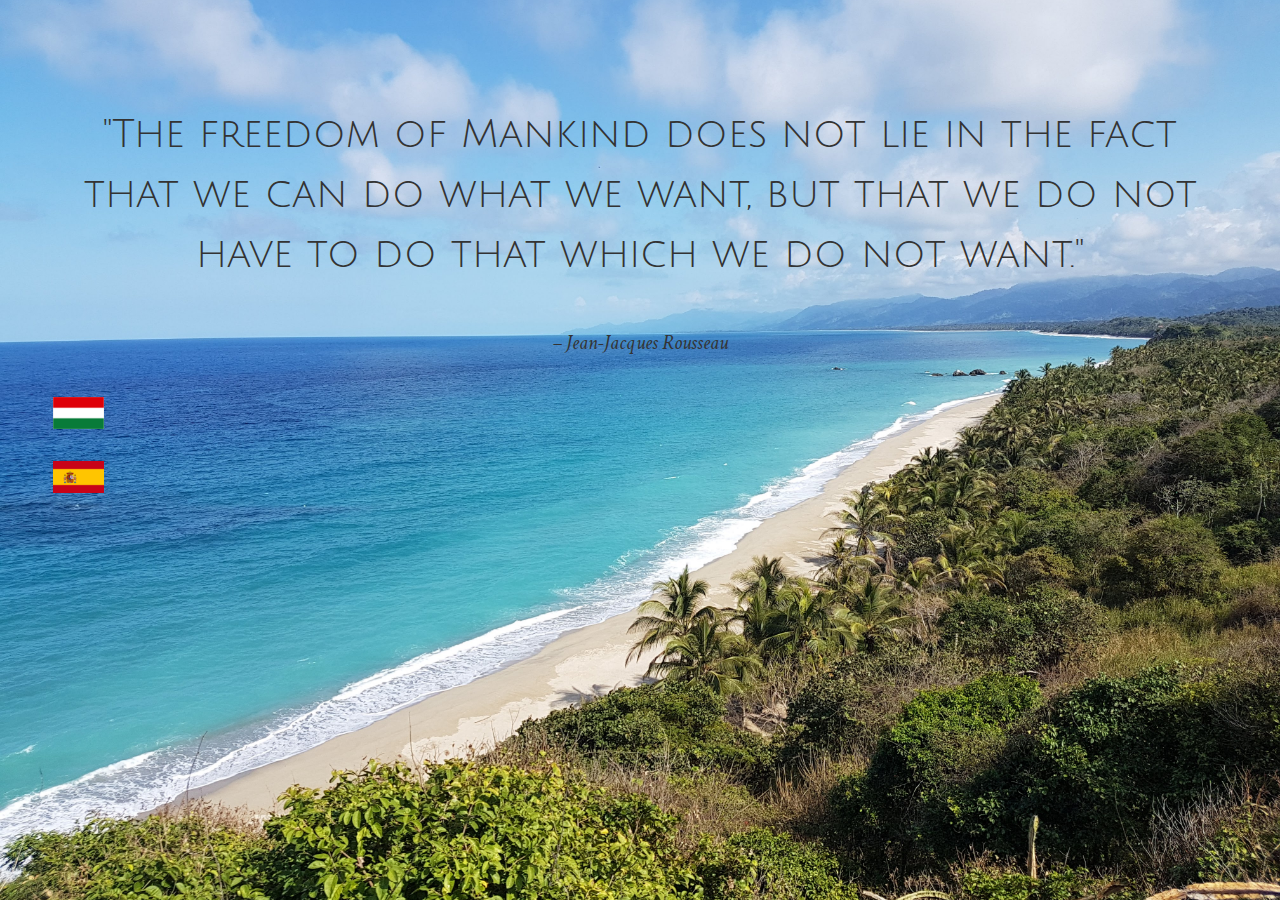
<file: index.html>
<!DOCTYPE html>
<html>
<html lang="en">
<head>
  <meta charset="utf-8">
  <meta name="viewport" content="width=device-width initial-scale=1">
  
  <link rel="stylesheet" type="text/css" href="main.css">
  <link href="https://fonts.googleapis.com/css?family=Crimson+Text|Julius+Sans+One" rel="stylesheet">
  
  <title>Freedom</title>
</head>
<body>

  <div class="wrapper">
    <p class="quote">"The freedom of Mankind does not lie in the fact that we can do what we want, but that we do not have to do that which we do not want."</p>
    <p class="author"><small>– Jean-Jacques Rousseau</small></p>
  </div>
<div class="language">
  <ul>
    <li><a href="index_hu.html" title="Hungarian"><img class="flag" src="assets/hun-flag.jpg" alt="Hungarian flag"></a></li>
    <li><a href="index_es.html" title="Spanish"><img class="flag" src="assets/es-flag.jpg" alt="Spanish flag"></a></li>
  </ul>
</div>  
</body>
</html>
</file>
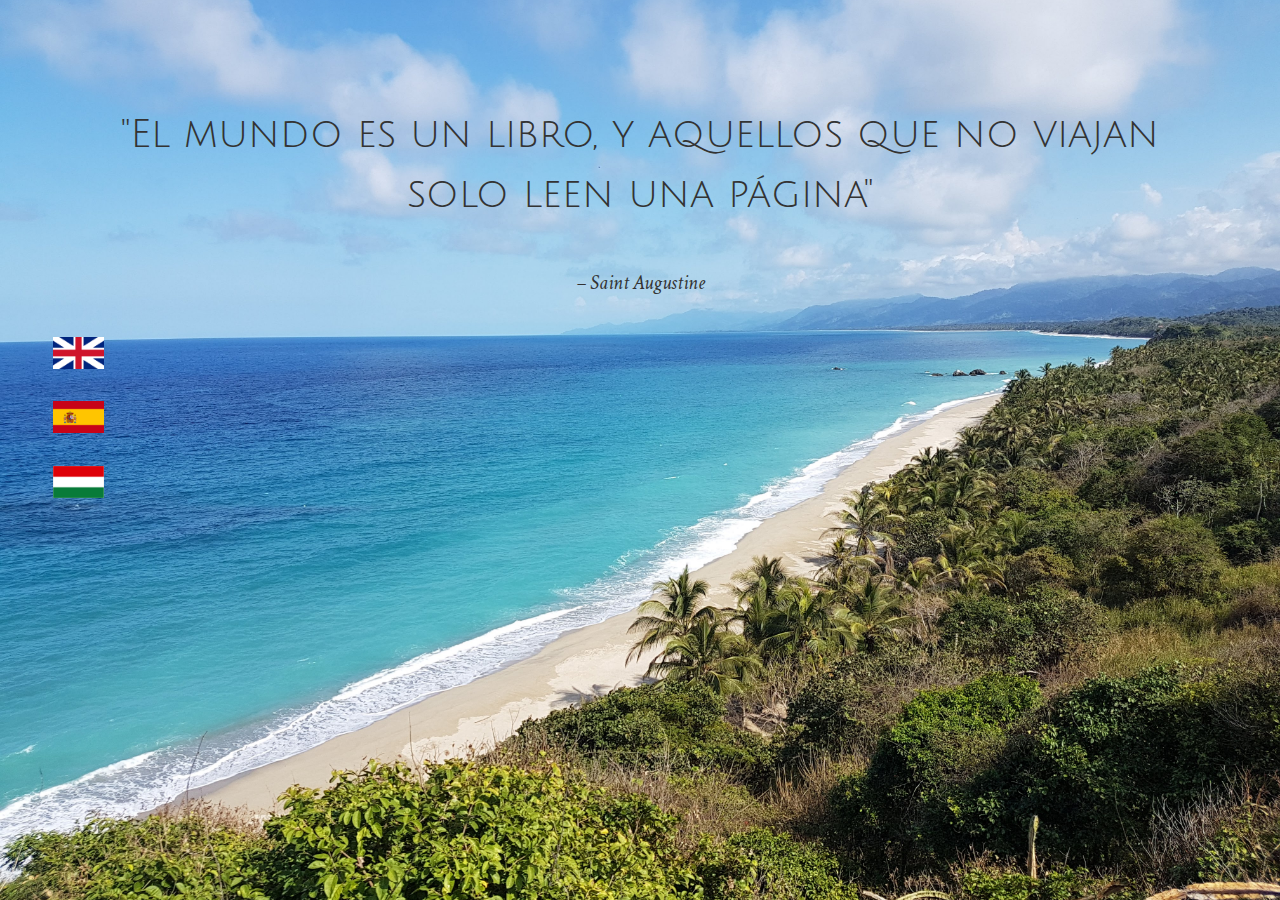
<file: indexes.html>
<!DOCTYPE html>
<html>
<html lang="es">
<head>
  <meta charset="utf-8">
  <meta name="viewport" content="width=device-width initial-scale=1">
  
  <link rel="stylesheet" type="text/css" href="main.css">
  <link href="https://fonts.googleapis.com/css?family=Crimson+Text|Julius+Sans+One" rel="stylesheet">
  
  <title>Travel</title>
</head>
<body>

  <div class="wrapper">
    <p class="quote">"El mundo es un libro, y aquellos que no viajan solo leen una página"</p>
    <p class="author"><small>– Saint Augustine</small></p>
  </div>
<div class="language">
  <ul>
    <li><a href="index.html" title="English"><img class="flag" src="assets/en-flag.jpg" alt="UK flag"></a></li>
    <li><a href="indexes.html" title="Spanish"><img class="flag" src="assets/es-flag.jpg" alt="Spanish flag"></a></li>
    <li><a href="indexhu.html" title="Hungarian"><img class="flag" src="assets/hun-flag.jpg" alt="Hungarian flag"</a></li>
  </ul>
</div>  
</body>
</html>
</file>
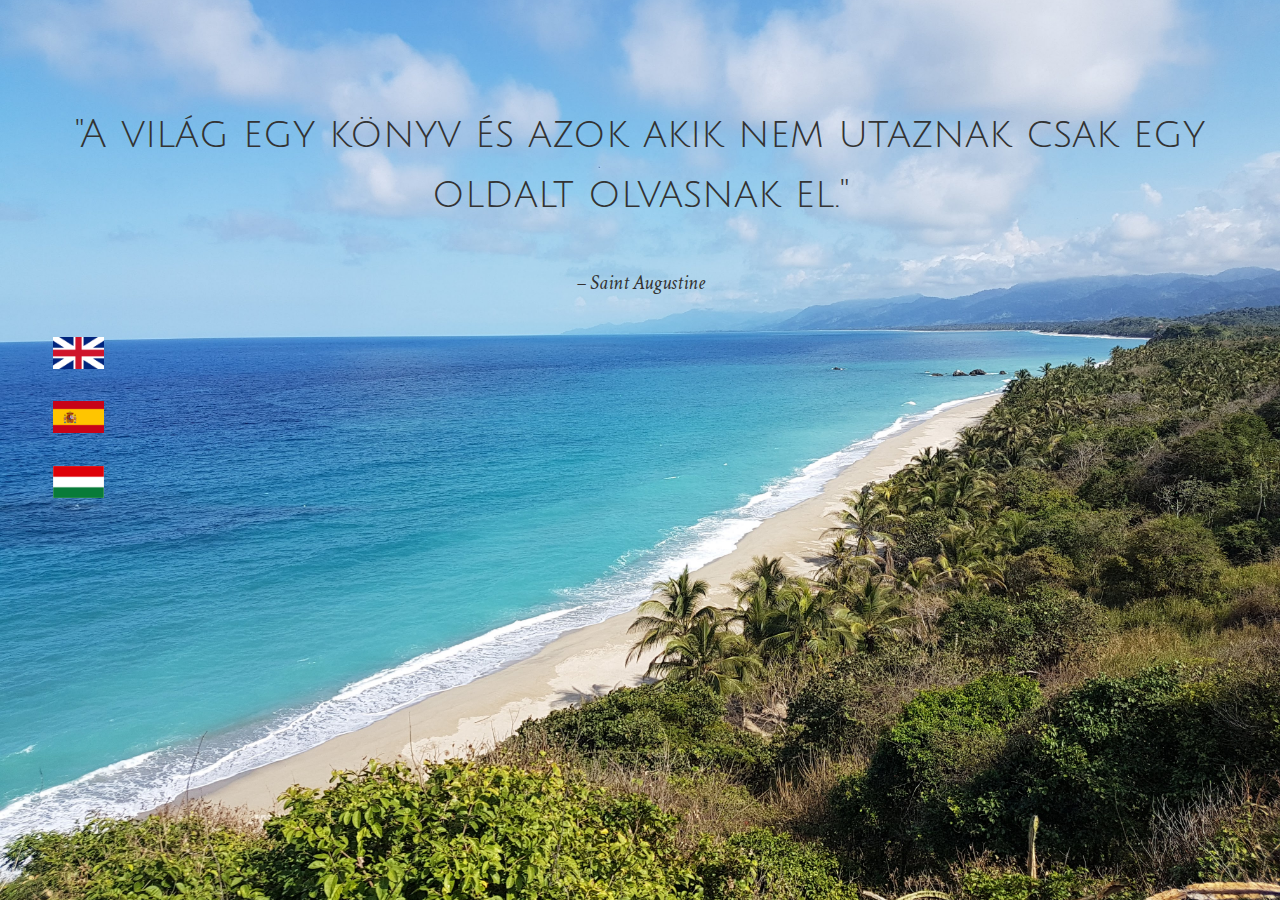
<file: indexhu.html>
<!DOCTYPE html>
<html>
<html lang="hu">
<head>
  <meta charset="utf-8">
  <meta name="viewport" content="width=device-width initial-scale=1">
  
  <link rel="stylesheet" type="text/css" href="main.css">
  <link href="https://fonts.googleapis.com/css?family=Crimson+Text|Julius+Sans+One" rel="stylesheet">
  
  <title>Travel</title>
</head>
<body>

  <div class="wrapper">
    <p class="quote">"A világ egy könyv és azok akik nem utaznak csak egy oldalt olvasnak el."</p>
    <p class="author"><small>– Saint Augustine</small></p>
  </div>
<div class="language">
  <ul>
    <li><a href="index.html" title="English"><img class="flag" src="assets/en-flag.jpg" alt="UK flag"></a></li>
    <li><a href="indexes.html" title="Spanish"><img class="flag" src="assets/es-flag.jpg" alt="Spanish flag"></a></li>
    <li><a href="indexhu.html" title="Hungarian"><img class="flag" src="assets/hun-flag.jpg" alt="Hungarian flag"</a></li>
  </ul>
</div>  
</body>
</html>
</file>
<file: main.css>
html,
body {
  margin: 0;
  padding: 0;
  font-size: 100%;
  line-height: 1.5;
}

body {
  width: 100%;
  height: 100vh;
  background: url('assets/colombia.jpg') no-repeat center;
  background-size: cover;
  color: #333;
}

.wrapper {
  padding-top: 4rem;
  width: 90%;
  margin: 0 auto;
  text-align: center;
}

.quote {
  font-family: 'Julius Sans One', sans-serif;
  font-size: 2.5rem; 
}

.author {
  font-family: 'Crimson Text', serif;
  font-size: 1.5rem;
  font-style: italic;
}
.flag {
    width: 4vw;
    height: 2.5vw;
    padding: 1vw;
}

ul {
    list-style-type: none;
}
</file>
